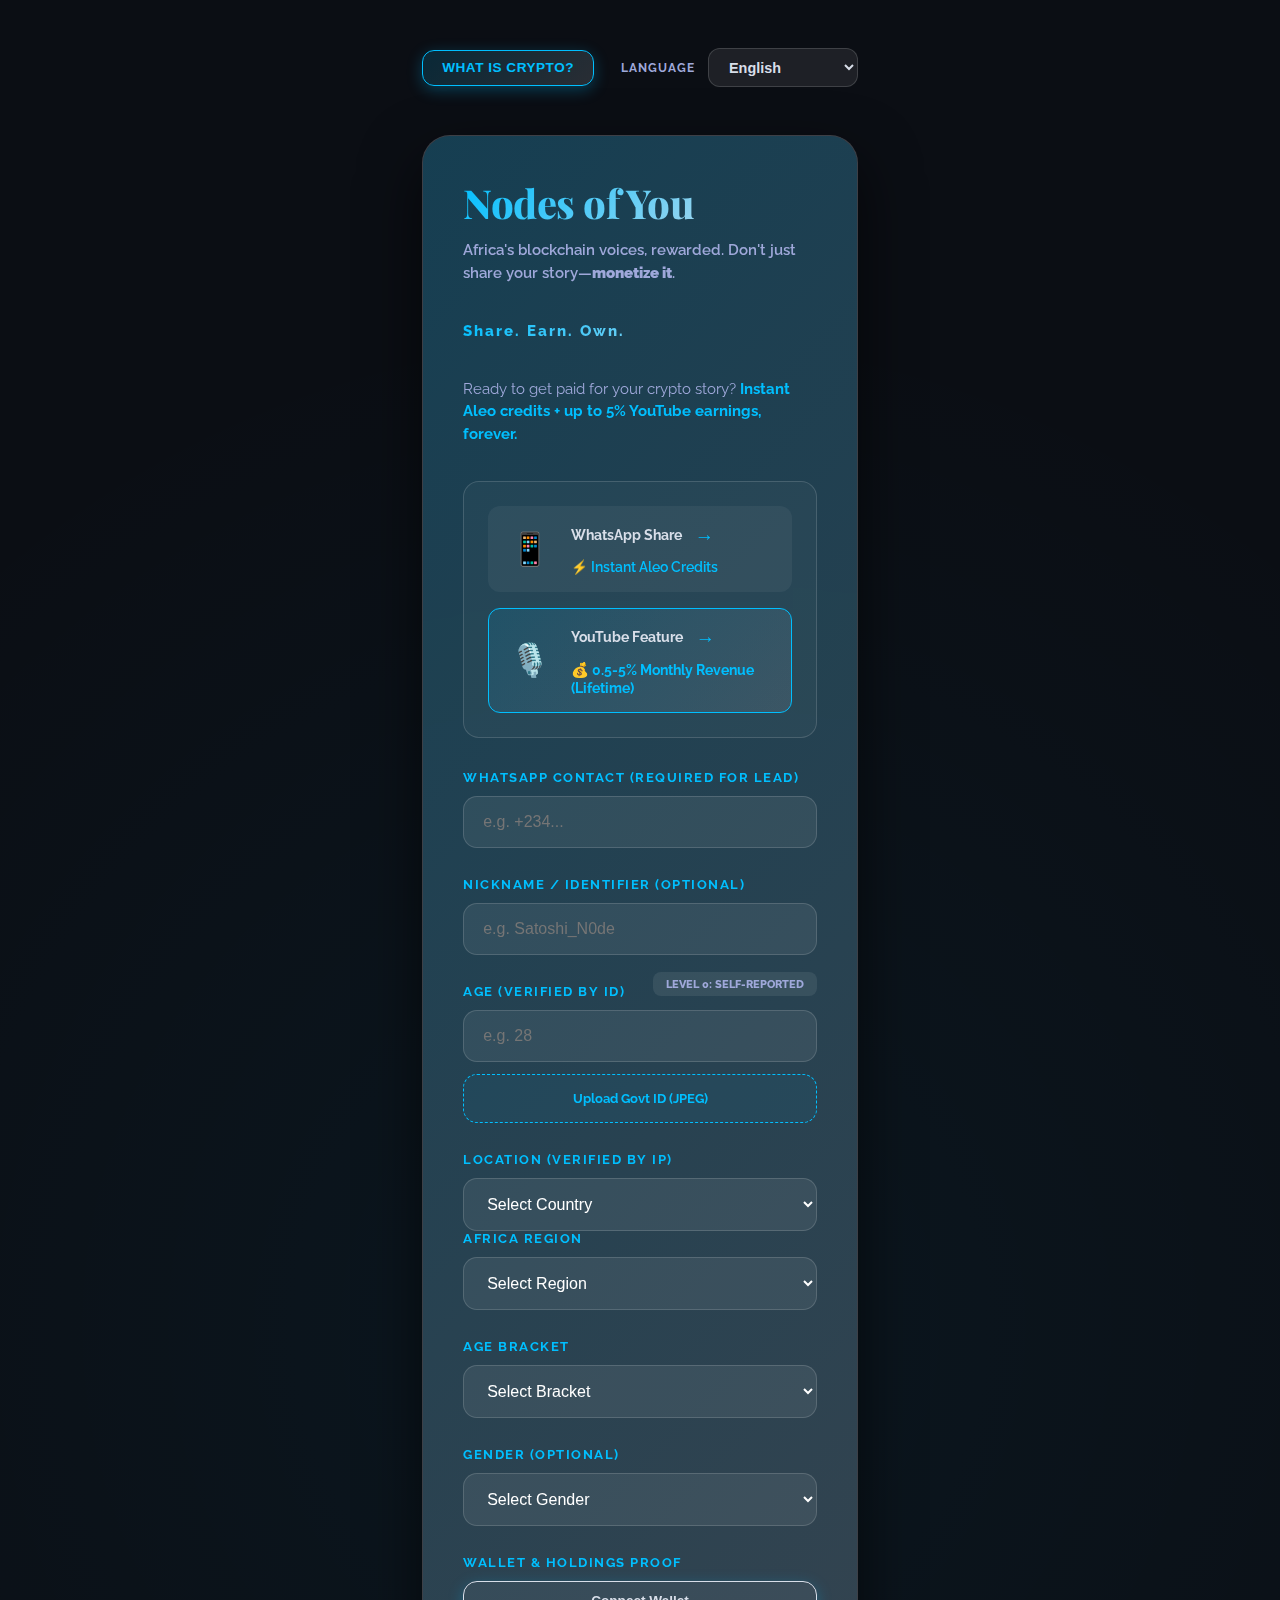
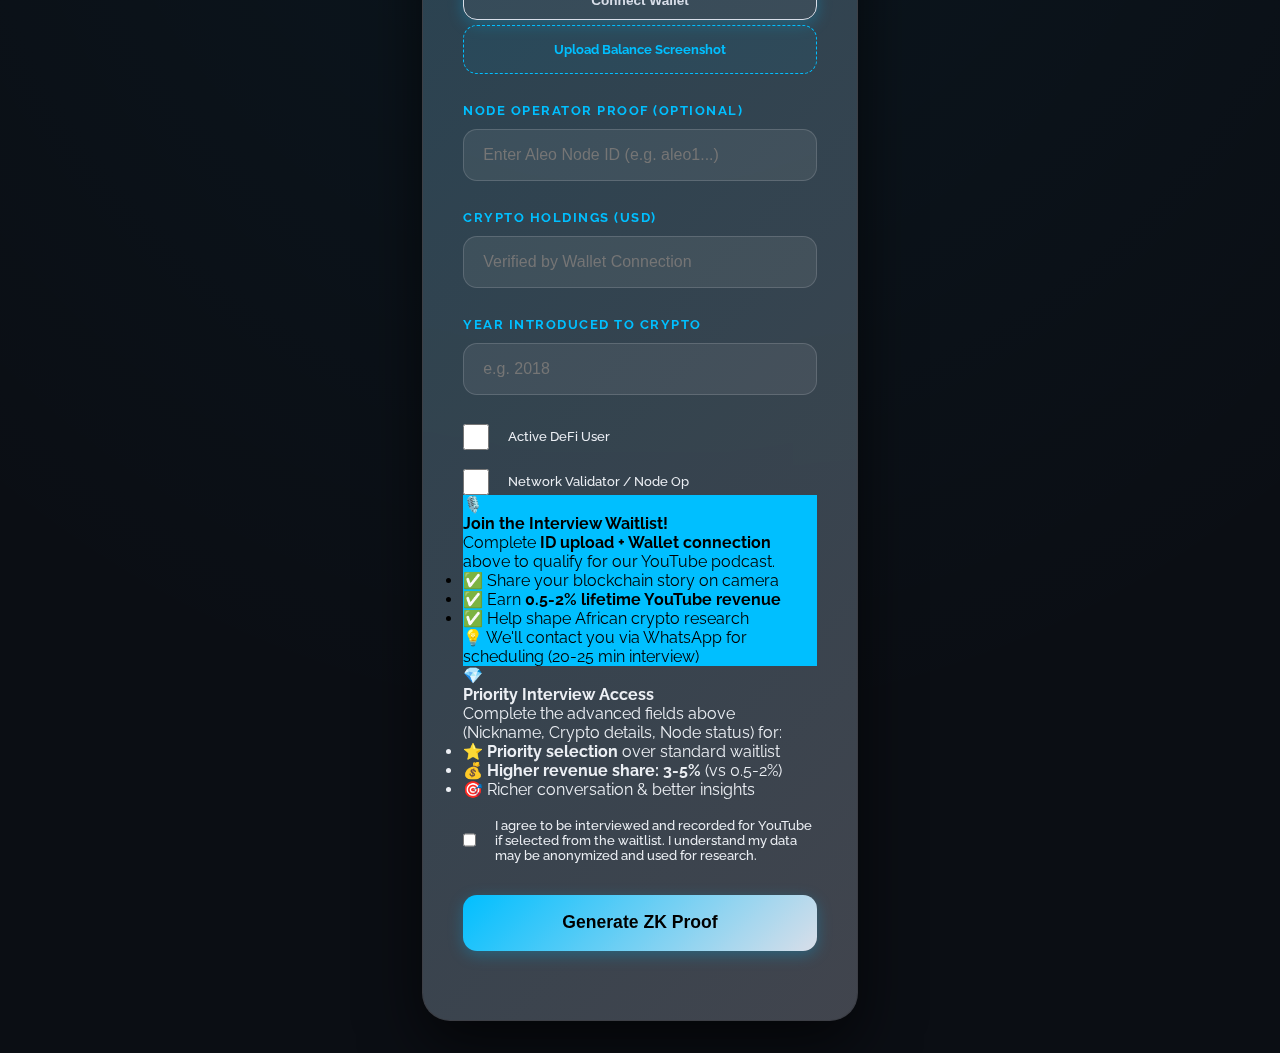
<file: index.html>
<!DOCTYPE html>
<html lang="en">

<head>
    <meta charset="UTF-8">
    <meta name="viewport" content="width=device-width, initial-scale=1.0">
    <title>Nodes of You | ZK Identity Verifier</title>
    <link rel="preconnect" href="https://fonts.googleapis.com">
    <link rel="preconnect" href="https://fonts.gstatic.com" crossorigin>
    <link
        href="https://fonts.googleapis.com/css2?family=Playfair+Display:ital,wght@0,400;0,700;0,800;1,400&family=Raleway:wght@300;400;500;600;700;800&display=swap"
        rel="stylesheet">
    <link rel="stylesheet" href="styles.css">
    <script src="i18n.js"></script>
</head>

<body>
    <div id="app">
        <!-- Language Selector & Crypto Education Header -->
        <div class="app-header">
            <div class="header-left">
                <button id="crypto-edu-btn" class="crypto-btn" data-i18n="cryptoEducationBtn">What is Crypto?</button>
            </div>
            <div class="header-right">
                <label for="language-select" data-i18n="languageLabel">Language</label>
                <select id="language-select" class="language-selector">
                    <option value="en">English</option>
                    <option value="fr">Français</option>
                    <option value="ar">العربية</option>
                    <option value="sw">Kiswahili</option>
                    <option value="ha">Hausa</option>
                    <option value="am">አማርኛ</option>
                    <option value="yo">Yorùbá</option>
                    <option value="ig">Igbo</option>
                    <option value="zu">isiZulu</option>
                    <option value="pt">Português</option>
                </select>
            </div>
        </div>
        <!-- Main Form Card -->
        <div class="card" id="form-card">
            <h1 data-i18n="appTitle">Nodes of You</h1>
            <p class="subtitle main-tagline">Africa's blockchain voices, rewarded. Don't just share your
                story—<strong>monetize it</strong>.</p>
            <p class="subtitle sub-tagline">Share. Earn. Own.</p>
            <p class="subtitle cta-tagline">Ready to get paid for your crypto story? <strong>Instant Aleo credits + up
                    to 5% YouTube earnings, forever.</strong></p>

            <!-- Reward Structure Visual -->
            <div class="reward-structure">
                <div class="reward-tier">
                    <div class="reward-icon">📱</div>
                    <div class="reward-details">
                        <div class="reward-action">WhatsApp Share</div>
                        <div class="reward-arrow">→</div>
                        <div class="reward-benefit">⚡ Instant Aleo Credits</div>
                    </div>
                </div>
                <div class="reward-tier featured">
                    <div class="reward-icon">🎙️</div>
                    <div class="reward-details">
                        <div class="reward-action">YouTube Feature</div>
                        <div class="reward-arrow">→</div>
                        <div class="reward-benefit">💰 0.5-5% Monthly Revenue (Lifetime)</div>
                    </div>
                </div>
            </div>

            <form id="identity-form">
                <div class="form-group">
                    <label>WhatsApp Contact (Required for Lead)</label>
                    <input type="tel" id="whatsapp" placeholder="e.g. +234..." required>
                </div>

                <div class="form-group">
                    <label>Nickname / Identifier (Optional)</label>
                    <input type="text" id="nickname" placeholder="e.g. Satoshi_N0de">
                </div>

                <div class="form-group" style="position: relative;">
                    <div id="validation-indicator" class="validation-badge">Level 0: Self-Reported</div>
                    <label>Age (Verified by ID)</label>
                    <input type="number" id="age" placeholder="e.g. 28" min="18" max="100">
                    <div class="file-input-wrapper">
                        <label class="file-label" for="id-card">Upload Govt ID (JPEG)</label>
                        <input type="file" id="id-card" accept="image/jpeg,image/png">
                    </div>
                </div>

                <div class="form-group">
                    <label>Location (Verified by IP)</label>
                    <select id="location" required>
                        <option value="">Select Country</option>
                        <option value="Algeria">Algeria</option>
                        <option value="Angola">Angola</option>
                        <option value="Benin">Benin</option>
                        <option value="Botswana">Botswana</option>
                        <option value="Burkina Faso">Burkina Faso</option>
                        <option value="Burundi">Burundi</option>
                        <option value="Cabo Verde">Cabo Verde</option>
                        <option value="Cameroon">Cameroon</option>
                        <option value="Central African Republic">Central African Republic</option>
                        <option value="Chad">Chad</option>
                        <option value="Comoros">Comoros</option>
                        <option value="Congo">Congo (Brazzaville)</option>
                        <option value="Cote d'Ivoire">Cote d'Ivoire</option>
                        <option value="DRC">Democratic Republic of the Congo</option>
                        <option value="Djibouti">Djibouti</option>
                        <option value="Egypt">Egypt</option>
                        <option value="Equatorial Guinea">Equatorial Guinea</option>
                        <option value="Eritrea">Eritrea</option>
                        <option value="Eswatini">Eswatini</option>
                        <option value="Ethiopia">Ethiopia</option>
                        <option value="Gabon">Gabon</option>
                        <option value="Gambia">Gambia</option>
                        <option value="Ghana">Ghana</option>
                        <option value="Guinea">Guinea</option>
                        <option value="Guinea-Bissau">Guinea-Bissau</option>
                        <option value="Kenya">Kenya</option>
                        <option value="Lesotho">Lesotho</option>
                        <option value="Liberia">Liberia</option>
                        <option value="Libya">Libya</option>
                        <option value="Madagascar">Madagascar</option>
                        <option value="Malawi">Malawi</option>
                        <option value="Mali">Mali</option>
                        <option value="Mauritania">Mauritania</option>
                        <option value="Mauritius">Mauritius</option>
                        <option value="Morocco">Morocco</option>
                        <option value="Mozambique">Mozambique</option>
                        <option value="Namibia">Namibia</option>
                        <option value="Niger">Niger</option>
                        <option value="Nigeria">Nigeria</option>
                        <option value="Rwanda">Rwanda</option>
                        <option value="Sao Tome and Principe">Sao Tome and Principe</option>
                        <option value="Senegal">Senegal</option>
                        <option value="Seychelles">Seychelles</option>
                        <option value="Sierra Leone">Sierra Leone</option>
                        <option value="Somalia">Somalia</option>
                        <option value="South Africa">South Africa</option>
                        <option value="South Sudan">South Sudan</option>
                        <option value="Sudan">Sudan</option>
                        <option value="Tanzania">Tanzania</option>
                        <option value="Togo">Togo</option>
                        <option value="Tunisia">Tunisia</option>
                        <option value="Uganda">Uganda</option>
                        <option value="Zambia">Zambia</option>
                        <option value="Zimbabwe">Zimbabwe</option>
                    </select>
                    <div class="form-group">
                        <label>Africa Region</label>
                        <select id="region" required>
                            <option value="">Select Region</option>
                            <option value="East">East Africa</option>
                            <option value="West">West Africa</option>
                            <option value="North">North Africa</option>
                            <option value="South">South Africa</option>
                            <option value="Islands">African Islands</option>
                        </select>
                    </div>

                    <div class="form-group">
                        <label>Age Bracket</label>
                        <select id="age-bracket" required>
                            <option value="">Select Bracket</option>
                            <option value="18-25">18 - 25</option>
                            <option value="26-35">26 - 35</option>
                            <option value="36-50">36 - 50</option>
                            <option value="51+">51+</option>
                        </select>
                    </div>

                    <div class="form-group">
                        <label>Gender (Optional)</label>
                        <select id="gender">
                            <option value="">Select Gender</option>
                            <option value="Male">Male</option>
                            <option value="Female">Female</option>
                            <option value="Other">Other</option>
                            <option value="Prefer not to say">Prefer not to say</option>
                        </select>
                    </div>

                    <div class="form-group">
                        <label>Wallet & Holdings Proof</label>
                        <button type="button" id="connect-wallet" class="secondary-btn">Connect Wallet</button>
                        <div class="file-input-wrapper" style="margin-top: 5px;">
                            <label class="file-label" for="wallet-screenshot">Upload Balance Screenshot</label>
                            <input type="file" id="wallet-screenshot" accept="image/jpeg,image/png">
                        </div>
                    </div>

                    <div class="form-group">
                        <label>Node Operator Proof (Optional)</label>
                        <input type="text" id="node-id" placeholder="Enter Aleo Node ID (e.g. aleo1...)">
                    </div>

                    <div class="form-group">
                        <label>Crypto Holdings (USD)</label>
                        <input type="number" id="holdings" placeholder="Verified by Wallet Connection">
                    </div>

                    <div class="form-group">
                        <label>Year Introduced to Crypto</label>
                        <input type="number" id="year" placeholder="e.g. 2018" min="2009" max="2025">
                    </div>

                    <div class="checkbox-group">
                        <input type="checkbox" id="defi">
                        <label for="defi">Active DeFi User</label>
                    </div>

                    <div class="checkbox-group">
                        <input type="checkbox" id="validator">
                        <label for="validator">Network Validator / Node Op</label>
                    </div>

                    <!-- TIER 3: INTERVIEW WAITLIST CALLOUT -->
                    <div class="waitlist-callout tier-3">
                        <div class="callout-header">
                            <span class="callout-icon">🎙️</span>
                            <h4>Join the Interview Waitlist!</h4>
                        </div>
                        <p>Complete <strong>ID upload + Wallet connection</strong> above to qualify for our YouTube
                            podcast.</p>
                        <ul class="benefits-list">
                            <li>✅ Share your blockchain story on camera</li>
                            <li>✅ Earn <strong>0.5-2% lifetime YouTube revenue</strong></li>
                            <li>✅ Help shape African crypto research</li>
                        </ul>
                        <p class="callout-note">💡 We'll contact you via WhatsApp for scheduling (20-25 min interview)
                        </p>
                    </div>

                    <!-- TIER 4: PRIORITY WAITLIST CALLOUT -->
                    <div class="waitlist-callout tier-4">
                        <div class="callout-header">
                            <span class="callout-icon">💎</span>
                            <h4>Priority Interview Access</h4>
                        </div>
                        <p>Complete the advanced fields above (Nickname, Crypto details, Node status) for:</p>
                        <ul class="benefits-list">
                            <li>⭐ <strong>Priority selection</strong> over standard waitlist</li>
                            <li>💰 <strong>Higher revenue share: 3-5%</strong> (vs 0.5-2%)</li>
                            <li>🎯 Richer conversation & better insights</li>
                        </ul>
                    </div>

                    <!-- INTERVIEW CONSENT -->
                    <div class="checkbox-group consent-checkbox">
                        <input type="checkbox" id="interview-consent">
                        <label for="interview-consent">I agree to be interviewed and recorded for YouTube if selected
                            from the waitlist. I understand my data may be anonymized and used for research.</label>
                    </div>

                    <button type="submit" id="submit-btn" style="margin-top: 2rem;">Generate ZK Proof</button>
            </form>

            <div id="overlay">
                <div class="loader"></div>
                <h3 style="margin-bottom: 0.5rem; font-weight: 700;">Lifting Off...</h3>
                <p id="status-text">Shielding Private Attributes...</p>
            </div>
        </div>

        <!-- Result Card -->
        <div class="card" id="result-card" style="display: none;">
            <div id="tier-container"></div>
            <h1>Nodes of You</h1>
            <p class="subtitle">Verified Guest Status | Lifting Off to the Moon</p>

            <div id="result-details">
                <!-- Details injected by JS -->
            </div>

            <p
                style="font-size: 0.75rem; color: var(--text-dim); margin-top: 2rem; text-align: center; font-family: monospace; letter-spacing: 0.5px;">
                ZK-PROOF-HASH: 0x8a41cada3b91c...
            </p>

            <button onclick="window.location.reload()"
                style="background: rgba(255,255,255,0.1); color: white; border: 1px solid var(--glass-border); margin-top: 2rem;">New
                Session</button>
        </div>
    </div>

    <!-- Crypto Education Modal -->
    <div id="crypto-modal" class="modal" style="display: none;">
        <div class="modal-content">
            <div class="modal-header">
                <h2 data-i18n="cryptoModalTitle">What is Crypto?</h2>
                <button class="modal-close" id="close-modal">&times;</button>
            </div>
            <div class="modal-body">
                <p class="crypto-intro" data-i18n="cryptoIntro">
                    Cryptocurrency is digital money that works on the internet. Unlike regular money controlled by banks
                    and governments, crypto is decentralized—meaning no single person or institution controls it.
                </p>

                <div class="crypto-keys">
                    <div class="crypto-key-item">
                        <h3>🔑 <span data-i18n="cryptoKey1">Digital Wallets</span></h3>
                        <p data-i18n="cryptoKey1Desc">Store your crypto in a digital wallet, like a bank account on your
                            phone.</p>
                    </div>
                    <div class="crypto-key-item">
                        <h3>⛓️ <span data-i18n="cryptoKey2">Blockchain</span></h3>
                        <p data-i18n="cryptoKey2Desc">A public ledger that records all transactions securely and
                            transparently.</p>
                    </div>
                    <div class="crypto-key-item">
                        <h3>🔐 <span data-i18n="cryptoKey3">Zero-Knowledge Proofs</span></h3>
                        <p data-i18n="cryptoKey3Desc">Prove things about yourself (like your age or location) without
                            revealing your personal data.</p>
                    </div>
                </div>

                <div class="learning-resources">
                    <h3 data-i18n="cryptoLearnMore">Want to learn more?</h3>
                    <div class="resource-buttons">
                        <a href="https://www.coinbase.com/learn/crypto-basics" target="_blank"
                            class="resource-btn beginner" data-i18n="cryptoLevelBeginner">Beginner</a>
                        <a href="https://ethereum.org/en/learn/" target="_blank" class="resource-btn intermediate"
                            data-i18n="cryptoLevelIntermediate">Intermediate</a>
                        <a href="https://aleo.org/learn" target="_blank" class="resource-btn pro"
                            data-i18n="cryptoLevelPro">Pro</a>
                    </div>
                </div>
                <button class="modal-close-btn" id="close-modal-btn" data-i18n="cryptoClose">Close</button>
            </div>
        </div>
    </div>

    <script src="app.js"></script>
</body>

</html>
</file>
<file: styles.css>
:root {
    --bg-color: #0B0E14;
    --card-bg: rgba(30, 34, 42, 0.85);
    --sky-blue: #00BFFF;
    --moon-grey: #D8DEE9;
    --text-main: #ECEFF4;
    --text-dim: #9FA8DA;
    --gold: #FFD700;
    --cyan: var(--sky-blue);
    --accent-gradient: linear-gradient(135deg, var(--sky-blue), var(--moon-grey));
    --glass-border: rgba(255, 255, 255, 0.15);
}

* {
    box-sizing: border-box;
    margin: 0;
    padding: 0;
}

body {
    background-color: var(--bg-color);
    color: var(--text-main);
    font-family: 'Raleway', -apple-system, BlinkMacSystemFont, sans-serif;
    display: flex;
    justify-content: center;
    align-items: center;
    min-height: 100vh;
    overflow-x: hidden;
    background-image: radial-gradient(circle at 50% 50%, rgba(0, 191, 255, 0.05) 0%, transparent 70%);
}

#app {
    width: 100%;
    max-width: 500px;
    padding: 2rem;
}

.card {
    background: var(--card-bg);
    backdrop-filter: blur(25px);
    border: 1px solid var(--glass-border);
    border-radius: 28px;
    padding: 2.5rem;
    box-shadow: 0 25px 60px rgba(0, 0, 0, 0.6);
    position: relative;
    overflow: hidden;
}

.card::before {
    content: '';
    position: absolute;
    top: -2px;
    left: -2px;
    right: -2px;
    bottom: -2px;
    background: var(--accent-gradient);
    z-index: -1;
    opacity: 0.2;
    border-radius: 30px;
}

h1 {
    font-size: 2.5rem;
    /* Increased slightly for the serif header */
    margin-bottom: 0.6rem;
    font-family: 'Playfair Display', serif;
    /* Serif Heading */
    background: var(--accent-gradient);
    -webkit-background-clip: text;
    background-clip: text;
    -webkit-text-fill-color: transparent;
    font-weight: 800;
    letter-spacing: -0.5px;
}

p.subtitle {
    color: var(--text-dim);
    font-size: 0.95rem;
    margin-bottom: 2.2rem;
    line-height: 1.5;
}

.form-group {
    margin-bottom: 1.8rem;
}

label {
    display: block;
    font-size: 0.8rem;
    color: var(--sky-blue);
    text-transform: uppercase;
    letter-spacing: 1.5px;
    margin-bottom: 0.7rem;
    font-weight: 700;
}

input,
select {
    width: 100%;
    background: rgba(255, 255, 255, 0.07);
    border: 1px solid var(--glass-border);
    border-radius: 14px;
    padding: 1rem 1.2rem;
    color: white;
    font-size: 1rem;
    transition: all 0.3s cubic-bezier(0.4, 0, 0.2, 1);
}

input:focus,
select:focus {
    outline: none;
    border-color: var(--sky-blue);
    background: rgba(255, 255, 255, 0.12);
    box-shadow: 0 0 15px rgba(0, 191, 255, 0.2);
}

.checkbox-group {
    display: flex;
    align-items: center;
    gap: 1.2rem;
    margin-top: 1.2rem;
}

.checkbox-group label {
    margin-bottom: 0;
    text-transform: none;
    color: var(--text-main);
    font-weight: 500;
    letter-spacing: 0;
}

input[type="checkbox"] {
    width: 1.6rem;
    height: 1.6rem;
    accent-color: var(--sky-blue);
    cursor: pointer;
}

button {
    width: 100%;
    margin-top: 1.2rem;
    padding: 1.1rem;
    border-radius: 14px;
    border: none;
    background: var(--accent-gradient);
    color: #000;
    font-weight: 800;
    font-size: 1.1rem;
    cursor: pointer;
    transition: all 0.3s cubic-bezier(0.4, 0, 0.2, 1);
    box-shadow: 0 4px 15px rgba(0, 174, 239, 0.3);
}

button:hover {
    transform: translateY(-3px);
    box-shadow: 0 8px 25px rgba(0, 174, 239, 0.5);
    filter: brightness(1.1);
}

.secondary-btn {
    background: rgba(255, 255, 255, 0.05);
    border: 1px solid var(--moon-grey);
    color: var(--moon-grey);
    font-size: 0.85rem;
    padding: 0.7rem;
    margin-top: 0;
}

.secondary-btn:hover {
    background: rgba(255, 255, 255, 0.1);
    border-color: var(--sky-blue);
    color: var(--sky-blue);
}

.file-input-wrapper {
    margin-top: 12px;
    position: relative;
}

.file-label {
    display: block;
    background: rgba(0, 191, 255, 0.05);
    border: 1px dashed var(--sky-blue);
    padding: 1rem;
    border-radius: 14px;
    text-align: center;
    font-size: 0.8rem;
    color: var(--sky-blue);
    cursor: pointer;
    transition: all 0.3s;
    text-transform: none;
    letter-spacing: 0;
}

.file-label:hover {
    background: rgba(0, 191, 255, 0.1);
    border-style: solid;
}

input[type="file"] {
    position: absolute;
    width: 0.1px;
    height: 0.1px;
    opacity: 0;
    overflow: hidden;
    z-index: -1;
}

.validation-badge {
    position: absolute;
    top: -12px;
    right: 0;
    padding: 4px 12px;
    border-radius: 8px;
    font-size: 0.7rem;
    font-weight: 800;
    text-transform: uppercase;
    background: rgba(255, 255, 255, 0.08);
    color: var(--text-dim);
    transition: all 0.4s;
    border: 1px solid transparent;
}

.level-1 {
    background: rgba(0, 191, 255, 0.15);
    color: var(--sky-blue);
    border: 1px solid var(--sky-blue);
}

.level-2 {
    background: rgba(216, 222, 233, 0.15);
    color: var(--moon-grey);
    border: 1px solid var(--moon-grey);
    box-shadow: 0 0 10px rgba(216, 222, 233, 0.2);
}

/* Processing Overlay */
#overlay {
    display: none;
    position: absolute;
    top: 0;
    left: 0;
    width: 100%;
    height: 100%;
    background: var(--bg-color);
    z-index: 10;
    flex-direction: column;
    justify-content: center;
    align-items: center;
    text-align: center;
    padding: 2.5rem;
}

.loader {
    width: 70px;
    height: 70px;
    border: 5px solid rgba(255, 255, 255, 0.05);
    border-top-color: var(--sky-blue);
    border-radius: 50%;
    animation: spin 1.2s cubic-bezier(0.5, 0, 0.5, 1) infinite;
    margin-bottom: 2rem;
}

@keyframes spin {
    to {
        transform: rotate(360deg);
    }
}

#status-text {
    font-size: 1rem;
    color: var(--sky-blue);
    font-family: 'Raleway', sans-serif;
    letter-spacing: 0.5px;
    font-weight: 500;
}

/* Result Screen */
#result-card {
    border: 1px solid rgba(0, 191, 255, 0.3);
}

.tier-badge {
    display: inline-block;
    padding: 0.6rem 1.2rem;
    border-radius: 25px;
    font-weight: 800;
    text-transform: uppercase;
    font-size: 0.85rem;
    margin-bottom: 1.2rem;
    box-shadow: 0 5px 15px rgba(0, 0, 0, 0.3);
}

.tier-3 {
    background: var(--sky-blue);
    color: #000;
}

.tier-2 {
    background: var(--moon-grey);
    color: #000;
}

.tier-1 {
    background: #4C566A;
    color: #ECEFF4;
}

.result-row {
    display: flex;
    justify-content: space-between;
    border-bottom: 1px solid var(--glass-border);
    padding: 1rem 0;
    font-size: 0.95rem;
}

.result-row span:last-child {
    font-weight: 700;
}

.verified-icon {
    color: #81A1C1;
    margin-right: 6px;
}

.research-footer {
    margin-top: 2rem;
    padding-top: 1.5rem;
    border-top: 1px solid var(--glass-border);
    text-align: left;
    font-size: 0.8rem;
    line-height: 1.6;
    color: var(--text-dim);
}

.research-footer p {
    margin-bottom: 0.8rem;
}

.surdatics-link {
    color: var(--sky-blue);
    text-decoration: none;
    font-weight: 700;
    border-bottom: 1px dashed var(--sky-blue);
    transition: all 0.3s;
}

.surdatics-link:hover {
    color: var(--moon-grey);
    border-bottom-color: var(--moon-grey);
}

/* Language Selector & Crypto Education Header */
.app-header {
    display: flex;
    justify-content: space-between;
    align-items: center;
    margin-bottom: 2rem;
    padding: 1rem 0;
    flex-wrap: wrap;
    gap: 1rem;
}

.header-left {
    flex: 1;
}

.header-right {
    display: flex;
    align-items: center;
    gap: 0.8rem;
}

.header-right label {
    font-size: 0.75rem;
    color: var(--text-dim);
    margin-bottom: 0;
    text-transform: uppercase;
    letter-spacing: 1px;
}

.language-selector {
    min-width: 150px;
    background: rgba(255, 255, 255, 0.08);
    border: 1px solid var(--glass-border);
    border-radius: 12px;
    padding: 0.6rem 1rem;
    color: var(--moon-grey);
    font-size: 0.9rem;
    font-weight: 600;
    cursor: pointer;
    transition: all 0.3s;
}

.language-selector:hover {
    background: rgba(255, 255, 255, 0.12);
    border-color: var(--sky-blue);
}

.language-selector:focus {
    outline: none;
    border-color: var(--sky-blue);
    box-shadow: 0 0 10px rgba(0, 191, 255, 0.2);
}

.crypto-btn {
    background: linear-gradient(135deg, rgba(0, 191, 255, 0.15), rgba(216, 222, 233, 0.15));
    border: 1px solid var(--sky-blue);
    color: var(--sky-blue);
    padding: 0.6rem 1.2rem;
    border-radius: 12px;
    font-size: 0.85rem;
    font-weight: 700;
    cursor: pointer;
    transition: all 0.3s;
    width: auto;
    margin-top: 0;
    text-transform: uppercase;
    letter-spacing: 0.5px;
}

.crypto-btn:hover {
    background: linear-gradient(135deg, rgba(0, 191, 255, 0.25), rgba(216, 222, 233, 0.25));
    transform: translateY(-2px);
    box-shadow: 0 5px 15px rgba(0, 191, 255, 0.3);
}

/* Modal Styles */
.modal {
    position: fixed;
    top: 0;
    left: 0;
    width: 100%;
    height: 100%;
    background: rgba(11, 14, 20, 0.95);
    backdrop-filter: blur(10px);
    z-index: 1000;
    display: flex;
    justify-content: center;
    align-items: center;
    padding: 1rem;
    animation: fadeIn 0.3s ease;
}

@keyframes fadeIn {
    from {
        opacity: 0;
    }

    to {
        opacity: 1;
    }
}

.modal-content {
    background: var(--card-bg);
    border: 1px solid var(--glass-border);
    border-radius: 20px;
    max-width: 600px;
    width: 100%;
    max-height: 90vh;
    overflow-y: auto;
    box-shadow: 0 20px 60px rgba(0, 0, 0, 0.6);
    position: relative;
    animation: slideUp 0.4s ease;
}

@keyframes slideUp {
    from {
        transform: translateY(50px);
        opacity: 0;
    }

    to {
        transform: translateY(0);
        opacity: 1;
    }
}

.modal-header {
    display: flex;
    justify-content: space-between;
    align-items: center;
    padding: 1.5rem 2rem;
    border-bottom: 1px solid var(--glass-border);
}

.modal-header h2 {
    font-size: 1.5rem;
    background: var(--accent-gradient);
    -webkit-background-clip: text;
    background-clip: text;
    -webkit-text-fill-color: transparent;
    font-weight: 800;
    margin: 0;
}

.modal-close {
    background: transparent;
    border: none;
    color: var(--moon-grey);
    font-size: 2rem;
    cursor: pointer;
    width: auto;
    margin: 0;
    padding: 0;
    line-height: 1;
    transition: all 0.3s;
}

.modal-close:hover {
    color: var(--sky-blue);
    transform: rotate(90deg) scale(1.2);
}

.modal-body {
    padding: 2rem;
}

.crypto-intro {
    font-size: 1rem;
    line-height: 1.7;
    color: var(--text-main);
    margin-bottom: 2rem;
}

.crypto-keys {
    display: flex;
    flex-direction: column;
    gap: 1.5rem;
    margin-bottom: 2rem;
}

.crypto-key-item {
    background: rgba(255, 255, 255, 0.05);
    border: 1px solid var(--glass-border);
    border-radius: 14px;
    padding: 1.2rem;
    transition: all 0.3s;
}

.crypto-key-item:hover {
    background: rgba(255, 255, 255, 0.08);
    border-color: var(--sky-blue);
    transform: translateX(5px);
}

.crypto-key-item h3 {
    font-size: 1.1rem;
    color: var(--sky-blue);
    margin-bottom: 0.6rem;
    font-weight: 700;
}

.crypto-key-item p {
    font-size: 0.9rem;
    color: var(--text-dim);
    line-height: 1.6;
}

.learning-resources {
    margin-top: 2rem;
    padding-top: 2rem;
    border-top: 1px solid var(--glass-border);
}

.learning-resources h3 {
    font-size: 1.1rem;
    color: var(--moon-grey);
    margin-bottom: 1.2rem;
    font-weight: 700;
}

.resource-buttons {
    display: flex;
    gap: 1rem;
    flex-wrap: wrap;
}

.resource-btn {
    flex: 1;
    min-width: 120px;
    padding: 0.9rem 1.2rem;
    border-radius: 12px;
    text-align: center;
    text-decoration: none;
    font-weight: 700;
    font-size: 0.9rem;
    transition: all 0.3s;
    border: 2px solid transparent;
}

.resource-btn.beginner {
    background: linear-gradient(135deg, rgba(129, 161, 193, 0.2), rgba(129, 161, 193, 0.1));
    border-color: #81A1C1;
    color: #81A1C1;
}

.resource-btn.intermediate {
    background: linear-gradient(135deg, rgba(0, 191, 255, 0.2), rgba(0, 191, 255, 0.1));
    border-color: var(--sky-blue);
    color: var(--sky-blue);
}

.resource-btn.pro {
    background: linear-gradient(135deg, rgba(216, 222, 233, 0.2), rgba(216, 222, 233, 0.1));
    border-color: var(--moon-grey);
    color: var(--moon-grey);
}

.resource-btn:hover {
    transform: translateY(-3px);
    box-shadow: 0 5px 20px rgba(0, 191, 255, 0.3);
    filter: brightness(1.2);
}

.modal-close-btn {
    width: 100%;
    margin-top: 1.5rem;
    background: rgba(255, 255, 255, 0.08);
    border: 1px solid var(--glass-border);
    color: var(--moon-grey);
    padding: 0.9rem;
    font-weight: 600;
}

.modal-close-btn:hover {
    background: rgba(255, 255, 255, 0.12);
    color: var(--sky-blue);
}

/* RTL Support for Arabic */
[dir="rtl"] .app-header {
    flex-direction: row-reverse;
}

[dir="rtl"] .header-right {
    flex-direction: row-reverse;
}

[dir="rtl"] .modal-header {
    flex-direction: row-reverse;
}

[dir="rtl"] .resource-buttons {
    flex-direction: row-reverse;
}

/* Responsive Design */
@media (max-width: 600px) {
    .app-header {
        flex-direction: column;
        align-items: stretch;
    }

    .header-left,
    .header-right {
        width: 100%;
    }

    .header-right {
        justify-content: space-between;
    }

    .resource-buttons {
        flex-direction: column;
    }

    .resource-btn {
        width: 100%;
    }
}

/* Marketing Taglines */
.main-tagline {
    font-size: 1.05rem;
    font-weight: 600;
    color: var(--text-main);
    margin-bottom: 0.8rem;
    line-height: 1.5;
}

.sub-tagline {
    font-size: 1.5rem;
    font-weight: 800;
    background: var(--accent-gradient);
    -webkit-background-clip: text;
    background-clip: text;
    -webkit-text-fill-color: transparent;
    margin-bottom: 0.8rem;
    letter-spacing: 2px;
}

.cta-tagline {
    font-size: 0.9rem;
    color: var(--text-dim);
    margin-bottom: 1.5rem;
    line-height: 1.6;
}

.cta-tagline strong {
    color: var(--sky-blue);
    font-weight: 700;
}

/* Reward Structure Visual */
.reward-structure {
    background: rgba(255, 255, 255, 0.03);
    border: 1px solid var(--glass-border);
    border-radius: 16px;
    padding: 1.5rem;
    margin-bottom: 2rem;
    display: flex;
    flex-direction: column;
    gap: 1rem;
}

.reward-tier {
    display: flex;
    align-items: center;
    gap: 1rem;
    padding: 1rem;
    background: rgba(255, 255, 255, 0.05);
    border-radius: 12px;
    border: 1px solid transparent;
    transition: all 0.3s;
}

.reward-tier:hover {
    background: rgba(255, 255, 255, 0.08);
    border-color: var(--sky-blue);
    transform: translateX(5px);
}

.reward-tier.featured {
    background: linear-gradient(135deg, rgba(0, 191, 255, 0.1), rgba(216, 222, 233, 0.1));
    border: 1px solid var(--sky-blue);
}

.reward-tier.featured:hover {
    background: linear-gradient(135deg, rgba(0, 191, 255, 0.15), rgba(216, 222, 233, 0.15));
    box-shadow: 0 5px 20px rgba(0, 191, 255, 0.2);
}

.reward-icon {
    font-size: 2rem;
    min-width: 50px;
    text-align: center;
}

.reward-details {
    display: flex;
    align-items: center;
    gap: 0.8rem;
    flex: 1;
    flex-wrap: wrap;
}

.reward-action {
    font-size: 0.9rem;
    font-weight: 700;
    color: var(--moon-grey);
}

.reward-arrow {
    font-size: 1.2rem;
    color: var(--sky-blue);
    font-weight: bold;
}

.reward-benefit {
    font-size: 0.85rem;
    color: var(--sky-blue);
    font-weight: 600;
}

.reward-tier.featured .reward-benefit {
    font-size: 0.9rem;
    font-weight: 700;
}

/* Responsive Reward Structure */
@media (max-width: 600px) {
    .reward-details {
        flex-direction: column;
        align-items: flex-start;
        gap: 0.4rem;
    }

    .reward-arrow {
        display: none;
    }

    .reward-benefit {
        margin-left: 0;
    }
}
</file>
